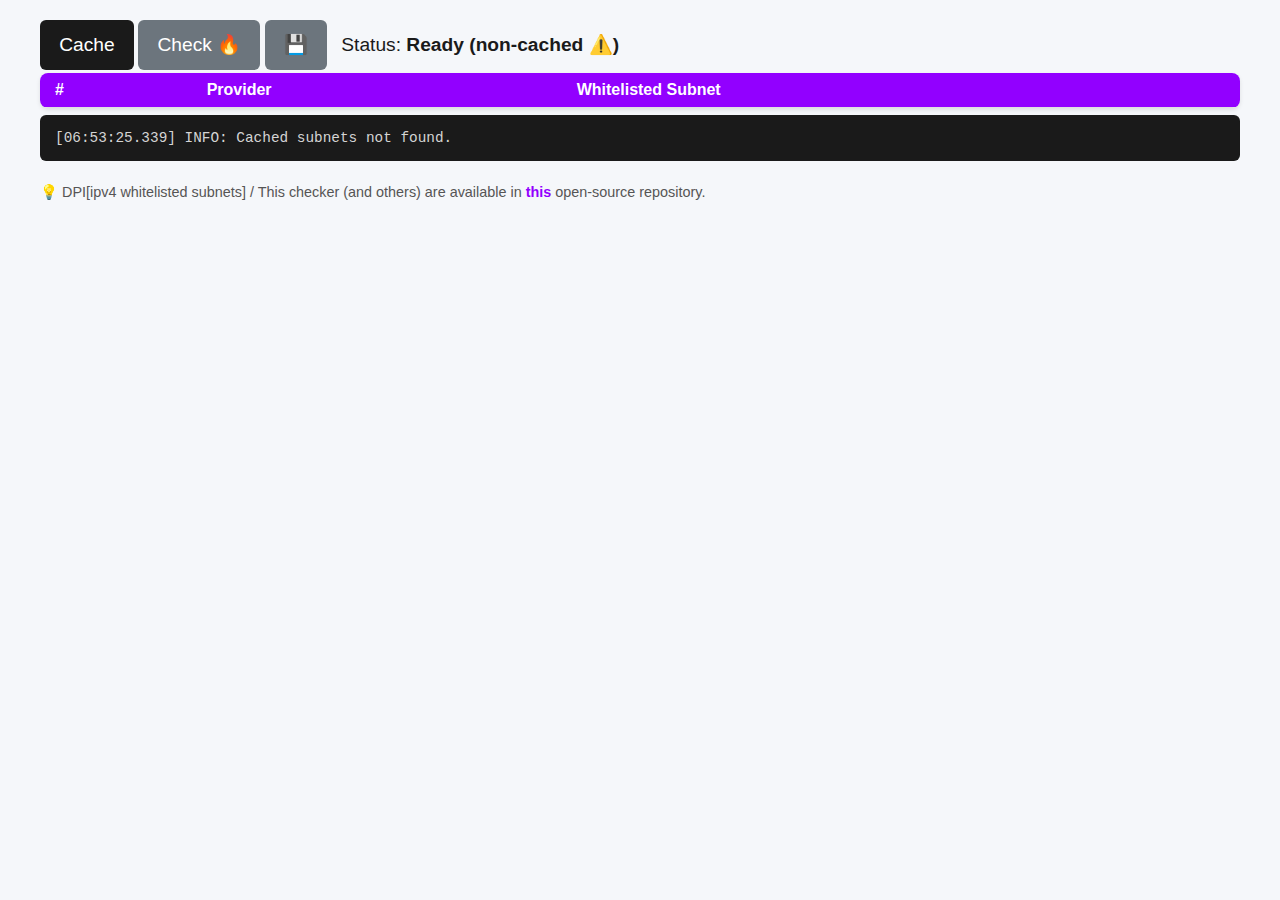
<file: ru/ipv4-whitelisted-subnets/index.html>
<!DOCTYPE html>
<html lang="en">

<head>
  <meta charset="utf-8">
  <meta name="viewport" content="width=device-width, initial-scale=1.0">
  <title>RU :: IPv4 Whitelisted Subnets</title>
  <style>
    body {
      font: 1em/1.6 -apple-system, BlinkMacSystemFont, 'Segoe UI', Roboto, 'Helvetica Neue', Arial, sans-serif;
      max-width: 1200px;
      margin: 0 auto;
      padding: 20px;
      background: #f5f7fa;
      color: #333;
    }

    .header {
      font-size: 1.2em;
      margin: 0 0.5em 0;
      color: #1a1a1a;
    }

    .status-br::after {
      content: "";
    }

    #status {
      font-weight: 600;
    }

    .status-non-cached {
      color: #1a1a1a;
    }

    .status-ready {
      color: #28a745;
    }

    .status-working {
      color: #9200ff;
    }

    .status-error {
      color: #dc3545;
    }

    .btn {
      font-size: 1.2em;
      padding: .8em 1em;
      background: #1a1a1a;
      color: #fff;
      border: 0;
      border-radius: 6px;
      cursor: pointer;
      line-height: 1;
      transition: background .3s, transform .1s;
    }

    .btn:hover {
      background: #6c757d;
      transform: translateY(-2px);
    }

    .btn:disabled {
      background: #6c757d;
      cursor: not-allowed;
    }

    hr {
      border-top: 1px solid #e0e0e0;
      margin: 20px 0;
    }

    table {
      width: 100%;
      border-collapse: collapse;
      background: #fff;
      box-shadow: 0 2px 4px rgba(0, 0, 0, .1);
      border-radius: 8px;
      overflow: hidden;
      margin-top: 0.2em;
    }

    th,
    td {
      padding: 4px 15px;
      text-align: left;
      border-bottom: 1px solid #e0e0e0;
    }

    th {
      background: #9200ff;
      color: #fff;
      font-weight: 600;
    }

    tr:last-child td {
      border-bottom: 0;
    }

    .ok {
      color: #28a745;
      font-weight: 500;
    }

    .bad {
      color: #dc3545;
      font-weight: 500;
    }

    #log {
      background: #1a1a1a;
      color: #d4d4d4;
      padding: 15px;
      border-radius: 6px;
      font: .9em 'Courier New', Courier, monospace;
      max-height: 300px;
      overflow-y: auto;
      margin: 0.5em 0;
      overflow-wrap: anywhere;
    }

    .footer {
      margin-top: 20px;
      font-size: .9em;
      color: #555;
    }

    a {
      color: #9200ff;
      text-decoration: none;
    }

    a:hover {
      text-decoration: underline;
    }

    @media (max-width: 600px) {
      body {
        padding: 10px;
      }

      .header {
        font-size: 1em;
      }

      .btn {
        font-size: 1em;
      }

      table {
        font-size: .9em;
      }

      th,
      td {
        padding: 3px 8px;
      }

      #log {
        padding: 7px;
      }

      .status-br::after {
        content: "\A";
        white-space: pre;
      }

      .container {
        display: flex;
        justify-content: center;
        align-items: center;
      }
    }
  </style>
</head>

<body>
  <div class="container">
    <div>
      <button id="cache-subnets-btn" class="btn">Cache</button>
      <button id="check-subnets-btn" class="btn" disabled>Check 🔥</button>
      <button id="save-btn" class="btn" disabled>💾</button>
      <span class="status-br"></span>
      <span class="header">
        Status: <span id="status" class="status-non-cached">Ready (non-cached ⚠️)</span>
      </span>
    </div>
  </div>
  <table id="results">
    <tr>
      <th>#</th>
      <th>Provider</th>
      <th>Whitelisted Subnet</th>
    </tr>
  </table>
  <pre id="log"></pre>
  <div class="footer">
    💡 DPI[ipv4 whitelisted subnets] /
    This checker (and others) are available in <b><a href="https://github.com/hyperion-cs/dpi-checkers"
        target="_blank">this</a></b> open-source repository.
  </div>

  <script>
    const TEST_SUITE = [
      { "name": "Yandex", "asns": ["13238", "44534", "200350", "202611", "208398", "208795", "210656", "212066", "215013", "215109"] },
      { "name": "VK", "asns": ["28709", "47541", "47542", "47764", "60863", "62243", "199295", "207581"] },
      { "name": "EdgeCenter", "asns": ["201589", "207059", "210756"] },
    ];

    let TIMEOUT_MS = 5000;
    let SUBNET_SAMPLE_SIZE = 25;
    let SUBNET_ALIVE_MIN = 3;
    let SUBNET_ONLY_24_PREFIX = true;

    (function getParamsHandler() {
      const params = new URLSearchParams(window.location.search);

      TIMEOUT_MS = parseInt(params.get("timeout")) || TIMEOUT_MS;
      SUBNET_SAMPLE_SIZE = parseInt(params.get("sn_sample_size")) || SUBNET_SAMPLE_SIZE;
      SUBNET_ALIVE_MIN = parseInt(params.get("sn_alive_min")) || SUBNET_ALIVE_MIN;

      let sn_only_24_prefix = params.get("sn_only_24_prefix");
      if (sn_only_24_prefix !== null) {
        SUBNET_ONLY_24_PREFIX = sn_only_24_prefix === "true";
      }
    })();

    const fetchOpt = s => ({
      method: "HEAD",
      credentials: "omit",
      cache: "no-store",
      signal: s,
      redirect: "manual",
      keepalive: true
    });

    const cacheSubnetsButton = document.getElementById("cache-subnets-btn");
    const checkSubnetsButton = document.getElementById("check-subnets-btn");
    const saveButton = document.getElementById("save-btn");

    const status = document.getElementById("status");
    const log = document.getElementById("log");
    const resultsTable = document.getElementById("results");
    let resultsData = [];
    let resultsCount = 0;
    let cachedSubnets = {};

    const logPush = (level, prefix, msg) => {
      const now = new Date();
      const ts = now.toLocaleTimeString([], { hour12: false }) + "." + now.getMilliseconds().toString().padStart(3, "0");
      log.textContent += `[${ts}] ${prefix ? prefix + "/" : ""}${level}: ${msg}\n`;
      log.scrollTop = log.scrollHeight;
    };

    const timeElapsed = t0 => `${(performance.now() - t0).toFixed(1)} ms`;

    const getUniqueUrl = url => {
      return url.includes('?') ? `${url}&t=${Math.random()}` : `${url}?t=${Math.random()}`;
    };

    const checkSubnet = async (provider, cidr) => {
      const prefix = `Subnet checker[${provider} => ${cidr}]`;
      logPush("INFO", prefix, `Started`);

      const ips = getSubnetSample(cidr, SUBNET_SAMPLE_SIZE);
      const earlyAbortCtrl = new AbortController();
      const tasks = []

      const ref = { aliveCount: 0 }; // Shares between tasks.

      for (const ip of ips) {
        tasks.push(checkIpv4Host(ip, earlyAbortCtrl, ref));
      }
      const aliveCount = (await Promise.all(tasks)).filter(x => x).length;

      if (aliveCount > 0) {
        const row = resultsTable.insertRow();
        const numCell = row.insertCell();
        const providerCell = row.insertCell();
        const subnetCell = row.insertCell();

        numCell.textContent = ++resultsCount;
        providerCell.innerHTML = `<b>${provider}</b>`;

        subnetCell.textContent = aliveCount >= SUBNET_ALIVE_MIN ? `${cidr} ✅` : `${cidr} ⚠️`;
        resultsData.push({ provider, cidr, aliveCount });
      }

      logPush("INFO", prefix, `Done (alive: ${aliveCount}).`);
    }

    const checkSubnets = async () => {
      const t0 = performance.now();
      const prefix = `Subnets checker`;
      logPush("INFO", prefix, `Started`);

      for (let i = resultsTable.rows.length - 1; i > 0; i--) {
        resultsTable.deleteRow(i);
      }

      resultsCount = 0;
      resultsData = [];
      const subnetsTotal = Object.values(cachedSubnets).flat().length;
      let subnetsChecked = 0;

      checkSubnetsButton.disabled = true;
      cacheSubnetsButton.disabled = true;
      saveButton.disabled = true;
      checkSubnetsButton.textContent = "...";

      status.className = "status-working";

      for (const [provider, subnets] of Object.entries(cachedSubnets)) {
        for (const s of subnets) {
          status.textContent = `Subnets checking (${subnetsChecked++}/${subnetsTotal}) ⏰`;
          await checkSubnet(provider, s);
        }
      }

      status.textContent = "Ready (cached ⚡)";
      status.className = "status-ready";
      checkSubnetsButton.disabled = false;
      cacheSubnetsButton.disabled = false;
      checkSubnetsButton.textContent = "Check 🔥";

      if (resultsCount > 0) {
        saveButton.disabled = false;
      }

      console.log("result data", resultsData);
      logPush("INFO", prefix, `Done (found: ${resultsCount}, elapsed: ${timeElapsed(t0)}).`);
    }

    const cacheSubnets = async () => {
      const t0 = performance.now();
      const prefix = `Subnets cacher`;
      log.textContent = "";
      sessionStorage.clear();

      logPush("INFO", prefix, `Started`);

      status.textContent = "Subnets caching ⏰";
      status.className = "status-working";
      cacheSubnetsButton.disabled = true;
      cacheSubnetsButton.textContent = "...";

      for (let i = results.rows.length - 1; i > 0; i--) {
        results.deleteRow(i);
      }

      try {
        for (let t of TEST_SUITE) {
          const r = await fetchProviderIpv4Subnets(t);
          cachedSubnets[t.name] = r;
        }

        console.log("cached subnets", cachedSubnets);

        status.textContent = "Ready (cached ⚡)";
        status.className = "status-ready";
      } catch (e) {
        status.textContent = "Unexpected error ⚠️";
        logPush("ERR", prefix, `Unexpected error => ${e}`);
        status.className = "status-error";
      }

      localStorage.setItem("ipv4-whitelisted-subnets_cachedSubnets", JSON.stringify(cachedSubnets));

      cacheSubnetsButton.disabled = false;
      cacheSubnetsButton.textContent = "Cache";
      status.className = "status-ready";
      checkSubnetsButton.disabled = false;

      logPush("INFO", prefix, `Cached in ${timeElapsed(t0)}.`);
    };

    // Returns N random unique hosts from a subnet based on CIDR.
    const getSubnetSample = (cidr, n) => {
      const [ip, maskStr] = cidr.split('/');

      const ipToUint32 = s => {
        const [a, b, c, d] = s.split('.').map(Number);
        return a * 2 ** 24 + b * 2 ** 16 + c * 2 ** 8 + d;
      };

      const uint32ToIp = x => {
        const a = Math.floor(x / 2 ** 24) & 255;
        const b = Math.floor(x / 2 ** 16) & 255;
        const c = Math.floor(x / 2 ** 8) & 255;
        const d = x & 255;
        return `${a}.${b}.${c}.${d}`;
      };

      const blockSize = 2 ** (32 - Number(maskStr));
      const swap = new Map();
      const result = new Array(n);

      for (let i = 0; i < n; i++) {
        const r = i + Math.floor(Math.random() * (blockSize - i - 2));

        const pick = swap.has(r) ? swap.get(r) : r;
        swap.set(r, swap.has(i) ? swap.get(i) : i);

        result[i] = uint32ToIp(Math.floor(ipToUint32(ip) / blockSize) * blockSize + pick + 1);
      }

      return result;
    };

    // Any response from the server (including HTTP or CORS errors) is considered correct. Only a timeout is a signal of restrictions.
    const checkIpv4Host = async (ip, earlyAbortCtrl, ref) => {
      if (ref.aliveCount >= SUBNET_ALIVE_MIN) {
        earlyAbortCtrl.abort();
        logPush("INFO", prefix, `Early abort ⏭️`);
        return false;
      }

      const timeoutCtrl = new AbortController();
      const t = setTimeout(() => timeoutCtrl.abort(), TIMEOUT_MS);
      const prefix = `Host checker[${ip}]`;

      const abortSignals = AbortSignal.any([earlyAbortCtrl.signal, timeoutCtrl.signal]);

      let result = true;
      try {
        logPush("INFO", prefix, `Started`);

        await fetch(getUniqueUrl(`https://${ip}/`), fetchOpt(abortSignals));
      } catch (e) {
        if (e.name === "AbortError") result = false;
      } finally {
        clearTimeout(t);
      }

      if (result) {
        ref.aliveCount++;
      }

      if (ref.aliveCount >= SUBNET_ALIVE_MIN) {
        earlyAbortCtrl.abort();
      }

      logPush("INFO", prefix, `${result ? "Alive ✅" : (earlyAbortCtrl.signal.aborted ? "Early abort ⏭️" : "Dead 💀")}.`);
      return result;
    }

    const isIpv4Cidr = s => s.includes('.') && s.includes('/');

    const fetchAsIpv4Subnets = async (asn) => {
      const prefix = `AS IPv4 subnets fetcher[AS${asn}]`;
      const RIPE_API_URL = "https://stat.ripe.net/data/";

      try {
        logPush("INFO", prefix, `Started`);
        const prefixes = (await (await fetch(RIPE_API_URL + "announced-prefixes/data.json?resource=" + asn)).json()).data.prefixes
          .map(x => x.prefix)
          .filter(x => isIpv4Cidr(x));

        logPush("INFO", prefix, `Done (total: ${prefixes.length}).`);
        return prefixes;
      } catch (err) {
        console.error(`${prefix} err:`, err);
      }
    }

    const fetchProviderIpv4Subnets = async (provider) => {
      const prefix = `Provider IPv4 subnets fetcher[${provider.name}]`;

      logPush("INFO", prefix, `Started`);
      const tasks = [];
      for (let i = 0; i < provider.asns.length; i++) {
        tasks.push(fetchAsIpv4Subnets(provider.asns[i]));
      }

      const all = (await Promise.all(tasks)).flat();
      const merged = [...new Set(all)];
      let suitable = merged;

      if (SUBNET_ONLY_24_PREFIX) {
        suitable = merged.filter(x => x.split('/')[1] == "24");
      }

      logPush("INFO", prefix, `Done (all: ${all.length}, merged: ${merged.length}, suitable: ${suitable.length}).`);
      return suitable;
    }

    const saveResults = () => {
      const blob = new Blob(["provider;cidr;aliveCount\n" + resultsData.map(x => `${x.provider};${x.cidr};${x.aliveCount}\n`)], {
        type: "text/csv;charset=utf-8"
      });

      const url = URL.createObjectURL(blob);
      const a = document.createElement("a");
      a.href = url;
      a.download = `ipv4-whitelisted-subnets-${new Date().toISOString()}.csv`;
      a.click();
      URL.revokeObjectURL(url);
    };

    cacheSubnetsButton.onclick = () => {
      cacheSubnets();
    };

    checkSubnetsButton.onclick = () => {
      checkSubnets();
    };

    saveButton.onclick = () => {
      saveResults();
    };

    document.addEventListener("DOMContentLoaded", async () => {
      const v = localStorage.getItem("ipv4-whitelisted-subnets_cachedSubnets");
      if (v) {
        cachedSubnets = JSON.parse(v);
        const total = Object.values(cachedSubnets).flat().length;
        console.log("cached subnets", cachedSubnets);
        checkSubnetsButton.disabled = false;
        status.textContent = "Ready (cached ⚡)";
        status.className = "status-ready";
        logPush("INFO", null, `Cached subnets loaded (providers: ${Object.keys(cachedSubnets).length}, total subnets: ${total}).`);
        return;
      }

      logPush("INFO", null, `Cached subnets not found.`);
    });
  </script>
</body>

</html>
</file>
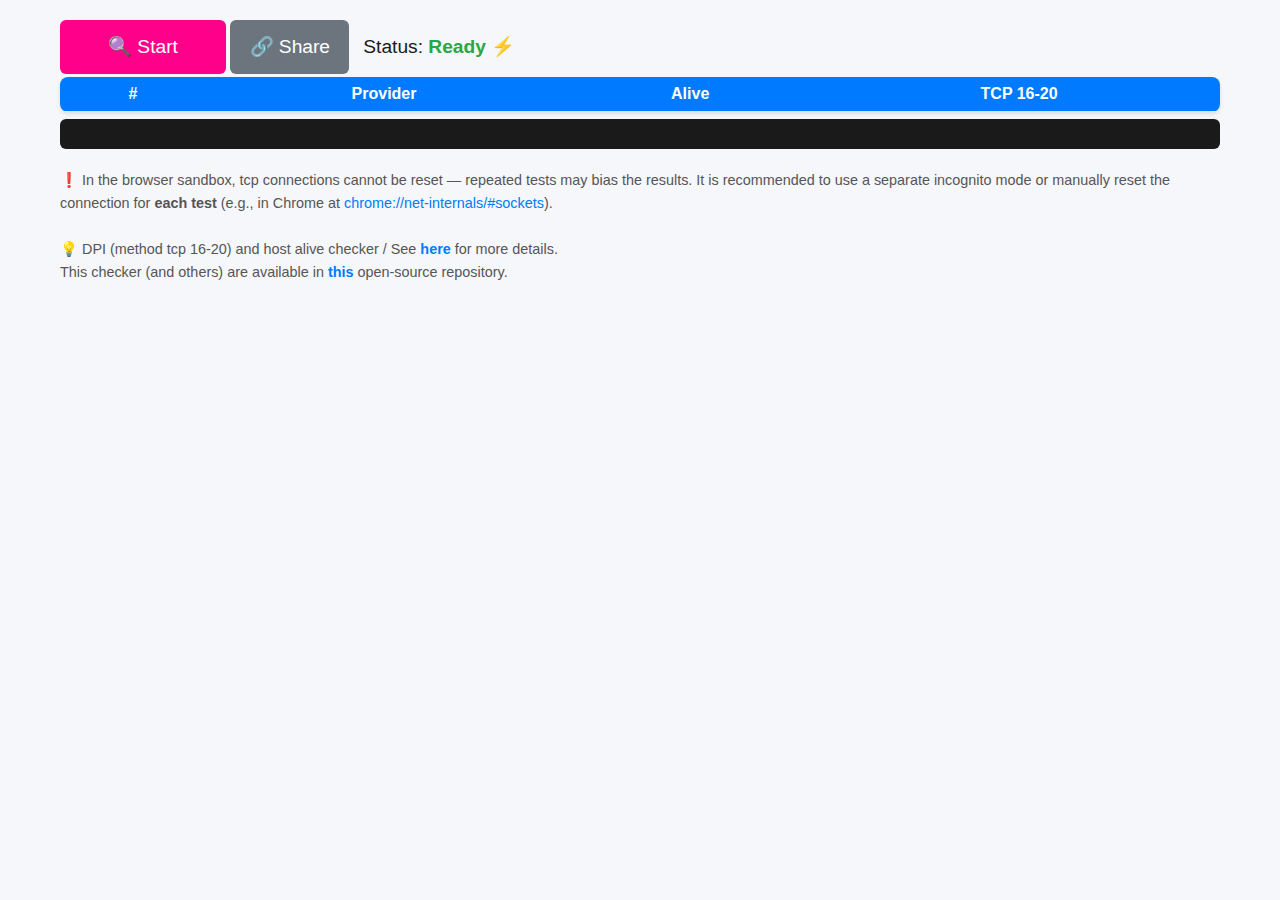
<file: ru/tcp-16-20/index.html>
<!DOCTYPE html>
<html lang="en">

<head>
  <meta charset="utf-8">
  <meta name="viewport" content="width=device-width, initial-scale=1.0">
  <title>RU :: TCP 16-20 DPI Checker</title>
  <link rel="stylesheet" href="./style.css?v=88315c4">
  <link rel="preconnect" href="https://api.github.com" />
  <link rel="preconnect" href="https://stat.ripe.net" />
</head>

<body>
  <div id="header">
    <button id="start-btn" class="btn" disabled>🔍 Start</button>
    <button id="share-btn" class="btn" disabled>🔗 Share</button>
    <span class="header-status">
      Status: <span id="status" class="status-ready">Ready ⚡</span>
    </span>
  </div>
  <div id="shareTs"></div>
  <div id="asn"></div>
  <table id="results">
    <tr>
      <th>#</th>
      <th>Provider</th>
      <th>Alive</th>
      <th>TCP 16-20</th>
    </tr>
  </table>
  <pre id="log"></pre>
  <div class="footer">
    ❗️ In the browser sandbox, tcp connections cannot be reset — repeated tests may bias the results.
    It is recommended to use a separate incognito mode or manually reset the connection for <b>each test</b>
    (e.g., in Chrome at <a href="chrome://net-internals/#sockets">chrome://net-internals/#sockets</a>).<br><br>
    💡 DPI (method tcp 16-20) and host alive checker /
    See <b><a href="https://github.com/net4people/bbs/issues/490" target="_blank">here</a></b> for more details.<br>
    This checker (and others) are available in <b><a href="https://github.com/hyperion-cs/dpi-checkers"
        target="_blank">this</a></b> open-source repository.

  </div>
  <script src="main.js?v=88315c4"></script>
  <script src="share/encoder.js?v=88315c4"></script>
</body>

</html>
</file>
<file: ru/tcp-16-20/style.css>
body {
   font: 1em/1.6 -apple-system, BlinkMacSystemFont, 'Segoe UI', Roboto, 'Helvetica Neue', Arial, sans-serif;
   max-width: 1200px;
   margin: 0 auto;
   padding: 20px;
   background: #f5f7fa;
   color: #333;
 }

 *,
 *::before,
 *::after {
   box-sizing: border-box;
 }

 .header-status {
   font-size: 1.2em;
   margin: 0 0.5em 0;
   color: #1a1a1a;
 }

 #status {
   font-weight: 600;
 }

 .status-ready {
   color: #28a745;
 }

 .status-checking {
   color: #007bff;
 }

 .status-error {
   color: #dc3545;
 }

 .btn {
   font-size: 1.2em;
   color: #fff;
   border: 0;
   border-radius: 6px;
   cursor: pointer;
   transition: background .3s, transform .1s;
 }

 #share-btn {
   background: #1a1a1a;
   padding: .8em 1em;
 }

 #start-btn {
   background: #ff008b;
   padding: .8em 2.5em;
 }

 #start-btn:disabled,
 #share-btn:disabled {
   background: #6c757d;
   cursor: not-allowed;
 }

 #start-btn:hover {
   background: #d40074;
   transform: translateY(-2px);
 }

 #share-btn:hover {
   background: #6c757d;
   transform: translateY(-2px);
 }


 hr {
   border-top: 1px solid #e0e0e0;
   margin: 20px 0;
 }

 table {
   width: 100%;
   border-collapse: collapse;
   background: #fff;
   box-shadow: 0 2px 4px rgba(0, 0, 0, .1);
   border-radius: 8px;
   overflow: hidden;
   margin-top: 0.2em;
 }

 th,
 td {
   padding: 4px 15px;
   text-align: center;
   border-bottom: 1px solid #e0e0e0;
   font-weight: 500;
 }

 th {
   background: #007bff;
   color: #fff;
   font-weight: 600 !important;
 }

 tr:last-child td {
   border-bottom: 0;
 }

 .ok {
   color: #28a745;
 }

 .skip {
   color: #1a1a1a;
 }

 .bad {
   color: #dc3545;
 }

 #log {
   background: #1a1a1a;
   color: #d4d4d4;
   padding: 15px;
   border-radius: 6px;
   font: .9em 'Courier New', Courier, monospace;
   max-height: 300px;
   overflow-y: auto;
   margin: 0.5em 0;
   overflow-wrap: anywhere;
 }

 #asn {
   margin-top: 0.2em;
   font-size: .9em;
   color: #555;
 }

 .footer {
   margin-top: 20px;
   font-size: .9em;
   color: #555;
 }

 a {
   color: #007bff;
   text-decoration: none;
 }

 a:hover {
   text-decoration: underline;
 }

 .asn-br::after {
   content: " • ";
 }

 @media (max-width: 600px) {
   body {
     padding: 5px;
   }

   .header-status {
     font-size: 1em;
   }

   .btn {
     font-size: 1em;
   }

   #start-btn {
     padding: .8em 1em;
     width: 33%;
   }

   table {
     font-size: .9em;
   }

   th,
   td {
     padding: 3px 2px;
   }

   #log {
     padding: 7px;
   }

   .asn-br::after {
     content: "\A";
     white-space: pre;
   }
 }
</file>
